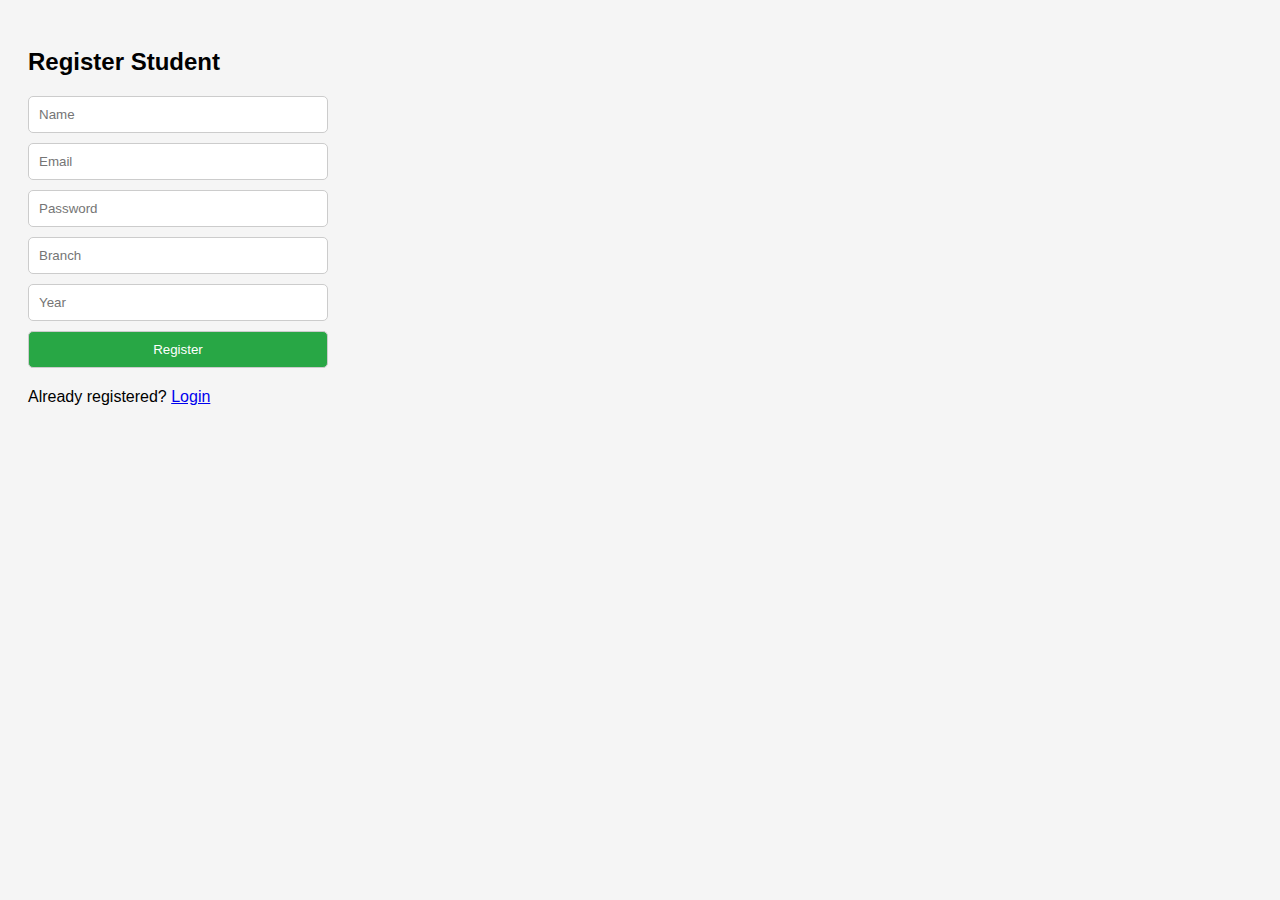
<file: index.html>
<!DOCTYPE html>
<html lang="en">
<head>
  <meta charset="UTF-8">
  <title>Student Registration</title>
  <link rel="stylesheet" href="style.css">
</head>
<body>
  <h2>Register Student</h2>
  <form id="registerForm">
    <input type="text" name="name" placeholder="Name" required />
    <input type="email" name="email" placeholder="Email" required />
    <input type="password" name="password" placeholder="Password" required />
    <input type="text" name="branch" placeholder="Branch" required />
    <input type="text" name="year" placeholder="Year" required />
    <button type="submit">Register</button>
  </form>
  <p>Already registered? <a href="login.html">Login</a></p>
  <script src="script.js"></script>
</body>
</html>
</file>
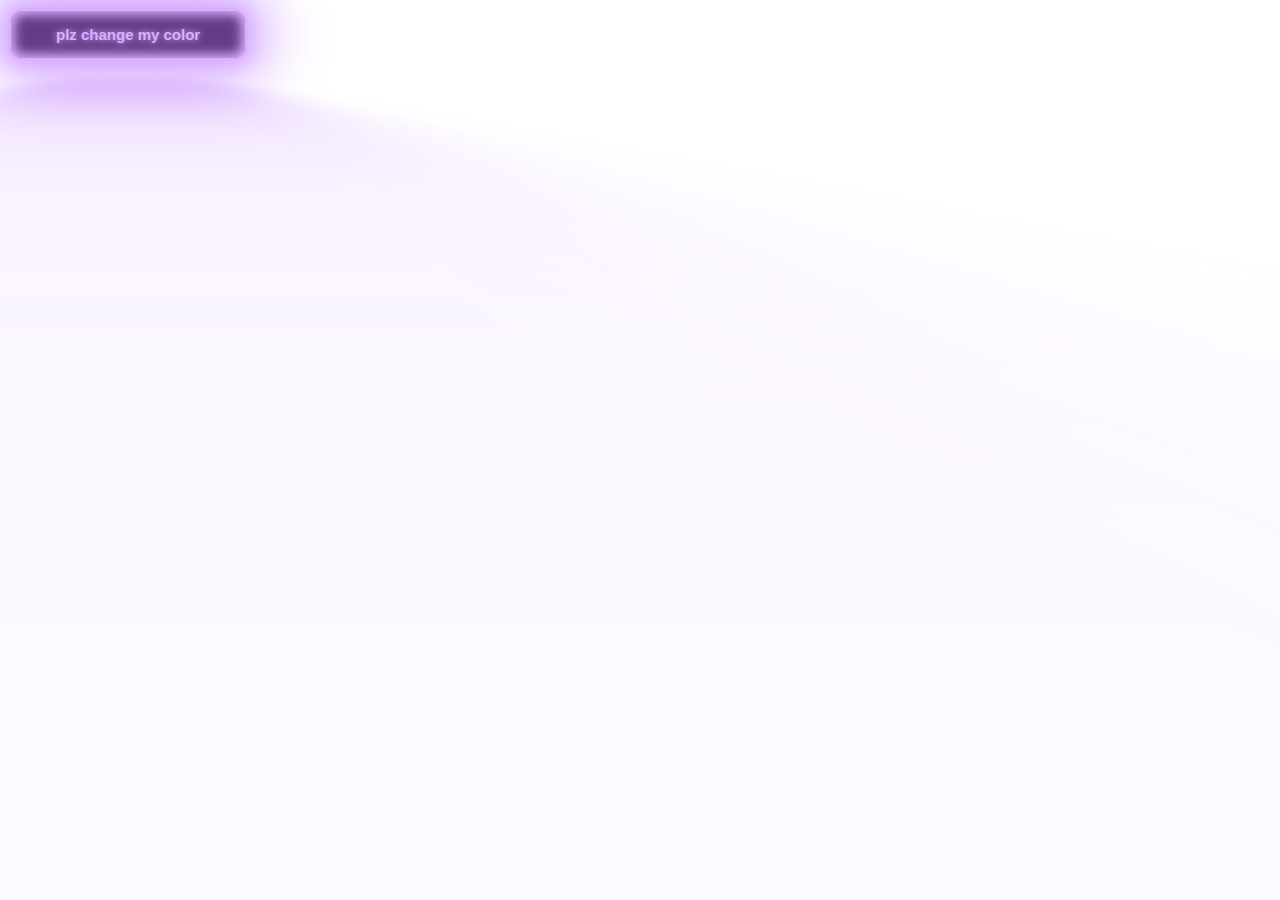
<file: button.html>
<html lang="en">
<head>
    <meta charset="UTF-8">
    <meta name="viewport" content="width=device-width, initial-scale=1.0">
    <title>Document</title>
    <style>
           button {
      --glow-color: rgb(217, 176, 255);
      --glow-spread-color: rgba(191, 123, 255, 0.781);
      --enhanced-glow-color: rgb(231, 206, 255);
      --btn-color: rgb(100, 61, 136);
      border: 0.25em solid var(--glow-color);
      padding: 1em 3em;
      color: var(--glow-color);
      font-size: 15px;
      font-weight: bold;
      cursor: pointer;
      background-color: var(--btn-color);
      border-radius: 1em;
      outline: none;
      box-shadow: 0 0 1em 0.25em var(--glow-color),
        0 0 4em 1em var(--glow-spread-color),
        inset 0 0 0.74em 0.25em var(--glow-color);
      text-shadow: 0 0 0.5em var(--glow-color);
      position: relative;
      transition: all 0.3s;
    }

    button::after {
      pointer-events: none;
      content: "";
      position: absolute;
      top: 120%;
      left: 0;
      height: 100%;
      width: 100%;
      background-color: var(--glow-spread-color);
      filter: blur(2em);
      opacity: 0.7;
      transform: perspective(1.5em) rotateX(35deg) scale(1, 0.6);
    }

    button:hover {
      color: var(--btn-color);
      background-color: var(--glow-color);
      box-shadow: 0 0 1em 0.25em var(--glow-color),
      0 0 4em 2em var(--glow-spread-color),
      inset 0 0 0.75em 0.25em var(--glow-color);
    }

    button:active {
      box-shadow: 0 0 0.6em 0.25em var(--glow-color),
      0 0 2.5em 2em var(--glow-spread-color),
      inset 0 0 0.5em 0.25em var(--glow-color);
    }
    </style>
</head>
<body>
    <button>plz change my color</button>
</body>
</html>
</file>
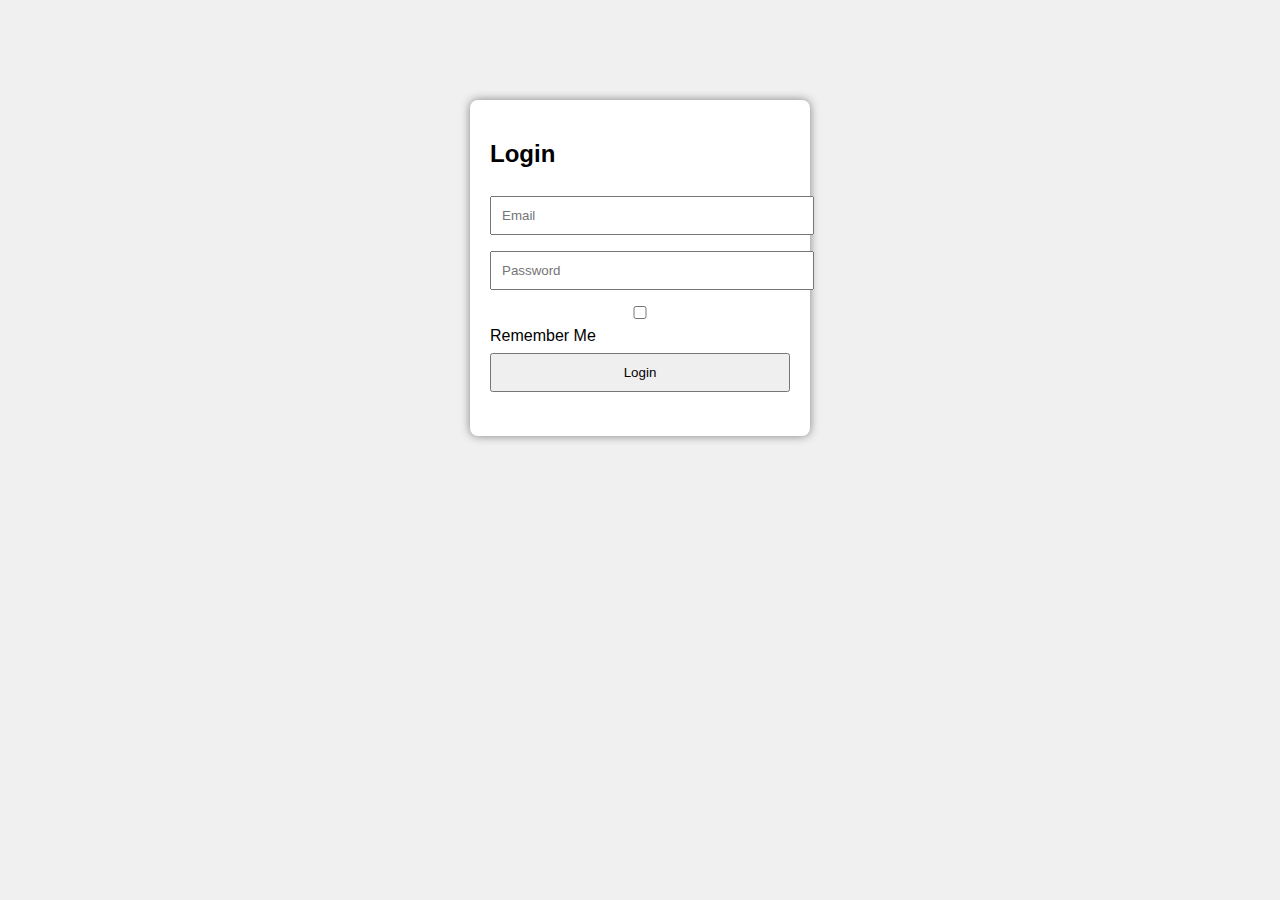
<file: day11,12.html>
<!DOCTYPE html>
<html lang="en">
<head>
  <meta charset="UTF-8">
  <title>Login Form</title>
  <link rel="stylesheet" href="day11,12.css">
</head>
<body>
  <div class="login-container">
    <h2>Login</h2>
    <form id="loginForm">
      <input type="email" id="email" placeholder="Email" required>
      <input type="password" id="password" placeholder="Password" required>
      <span id="strengthMessage"></span>
      <label>
        <input type="checkbox" id="rememberMe"> Remember Me
      </label>
      <button type="submit">Login</button>
    </form>
    <p id="msg"></p>
  </div>
  <script src="day11,12.js"></script>
</body>
</html>
</file>
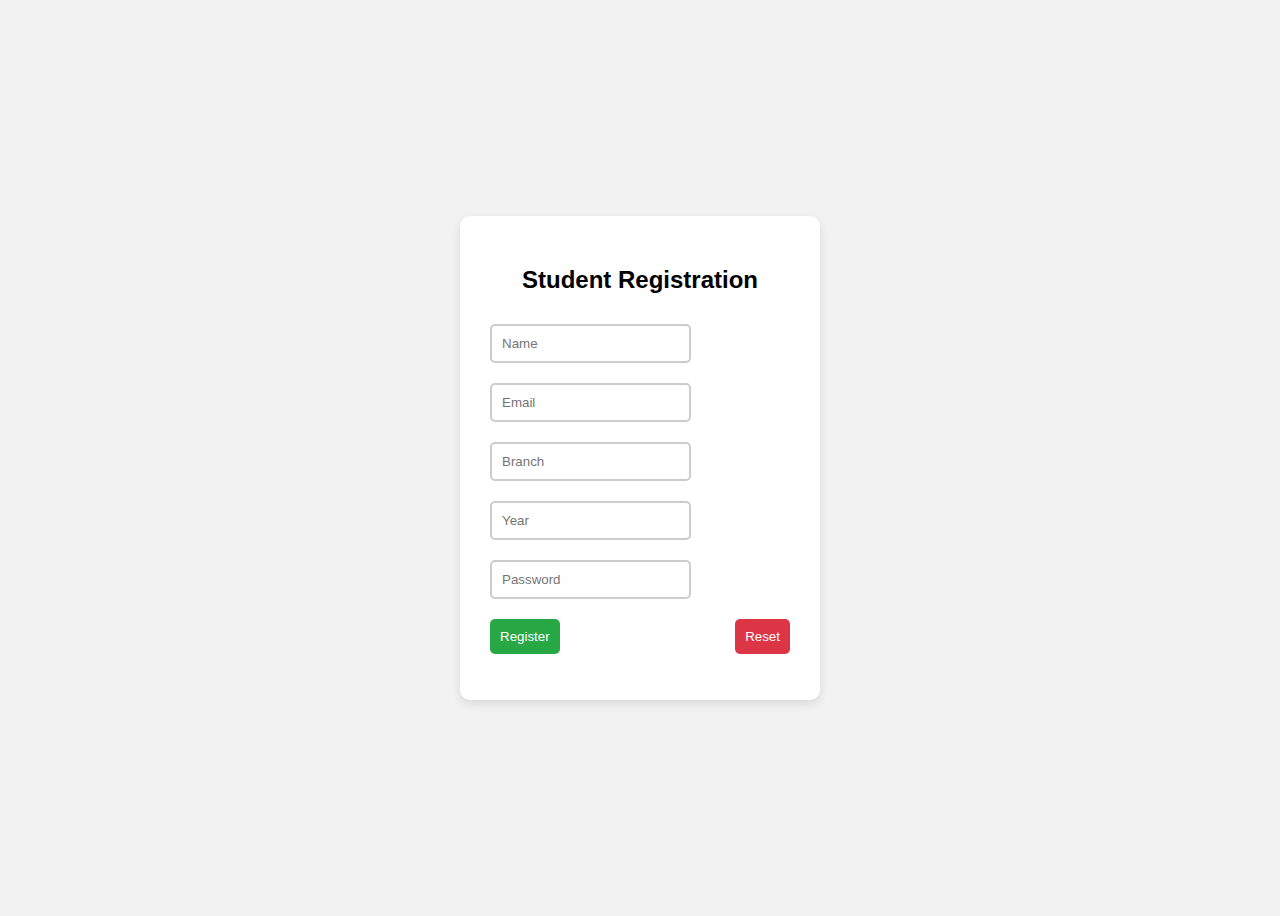
<file: day8.html>
<!DOCTYPE html>
<html lang="en">
<head>
  <meta charset="UTF-8">
  <title>Registration Form</title>
  <link rel="stylesheet" href="day8.css">
</head>
<body>
  <div class="form-container">
    <h2>Student Registration</h2>
    <form id="registrationForm">
      <input type="text" id="name" placeholder="Name">
      <input type="email" id="email" placeholder="Email">
      <input type="text" id="branch" placeholder="Branch">
      <input type="text" id="year" placeholder="Year">
      <input type="password" id="password" placeholder="Password">
      
      <div id="strengthMessage"></div>

      <div class="buttons">
        <button type="submit">Register</button>
        <button type="reset">Reset</button>
      </div>
      <p id="message"></p>
    </form>
  </div>

  <script src="day8.js"></script>
</body>
</html>
</file>
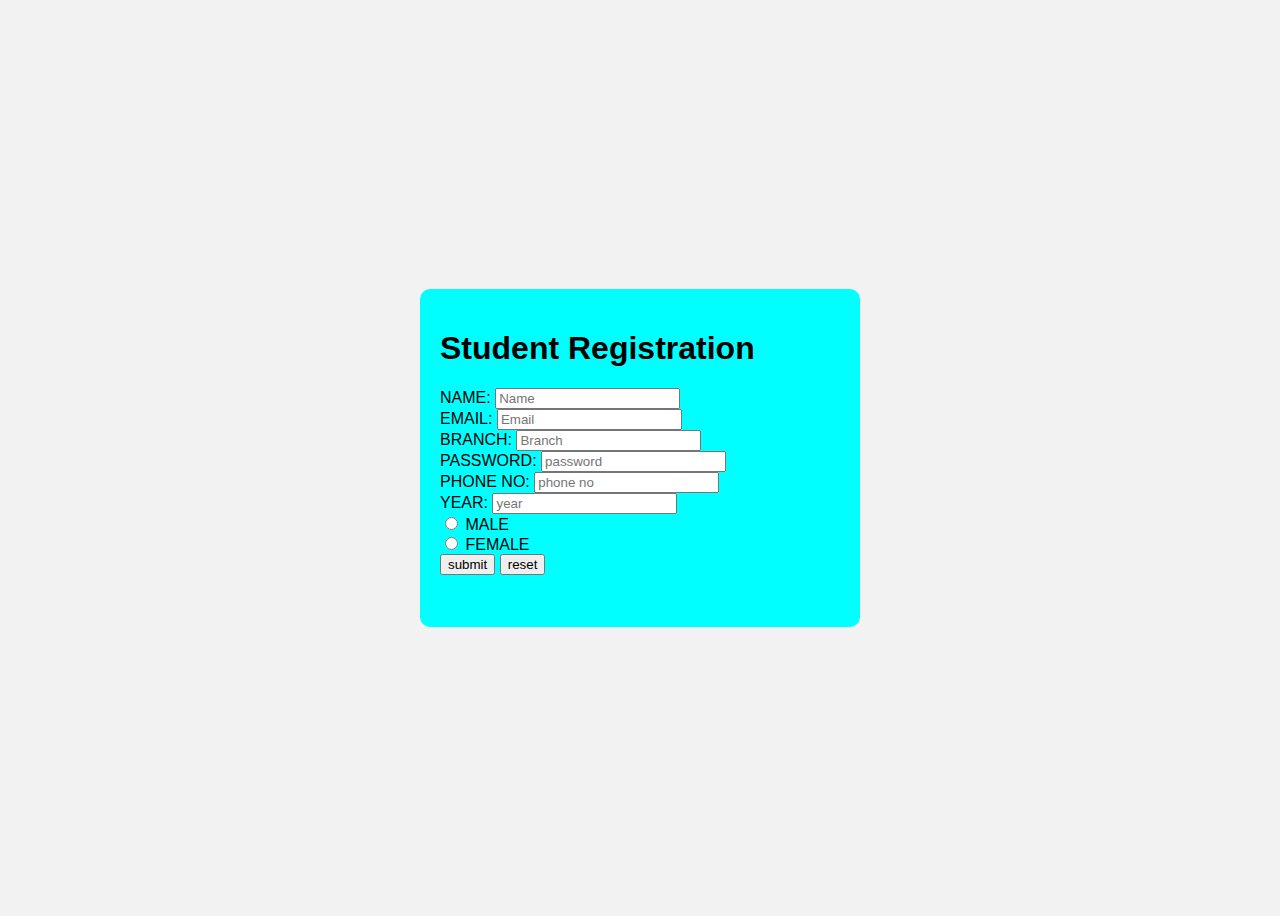
<file: day9.html>
<html lang="en">
<head>
    <meta charset="UTF-8">
    <meta name="viewport" content="width=device-width, initial-scale=1.0">
    <title>Advanced form</title>
    <link rel="stylesheet" href="day9.css">
</head>
<body>
    <div class="container ">
        <h1>Student Registration</h1>
    <form id="registrationForm>
        <label for="name">NAME:</label>
       <input type="text" id="name" placeholder="Name"><br>
        <label for="email">EMAIL:</label>
       <input type="email" id="email"   placeholder="Email" ><br>
        <label for="branch">BRANCH:</label>
        <input type="text" id="branch" placeholder="Branch"><br>
         <label for="PASSWORD">PASSWORD:</label>
         <input type="password" id="password" placeholder="password"><br>
          <label for="phone">PHONE NO:</label>
         <input type="number" id="phone" placeholder="phone no"><br>
          <label for="year">YEAR:</label>
         <input type="number" id="year" placeholder="year"><br>
        
         <input type="radio" id="male" name="gender" value="MALE">
  <label for="male">MALE</label><br>
  <input type="radio" id="female" name="gender" value="FEMALE">
  <label for="female">FEMALE</label><br>

  <button type="submit">submit</button>
  <button type="reset">reset</button>

  <p id="message"></p>
  
        </div>

    </form>
    <script src="day9.js"></script>
</body>
</html>
</file>
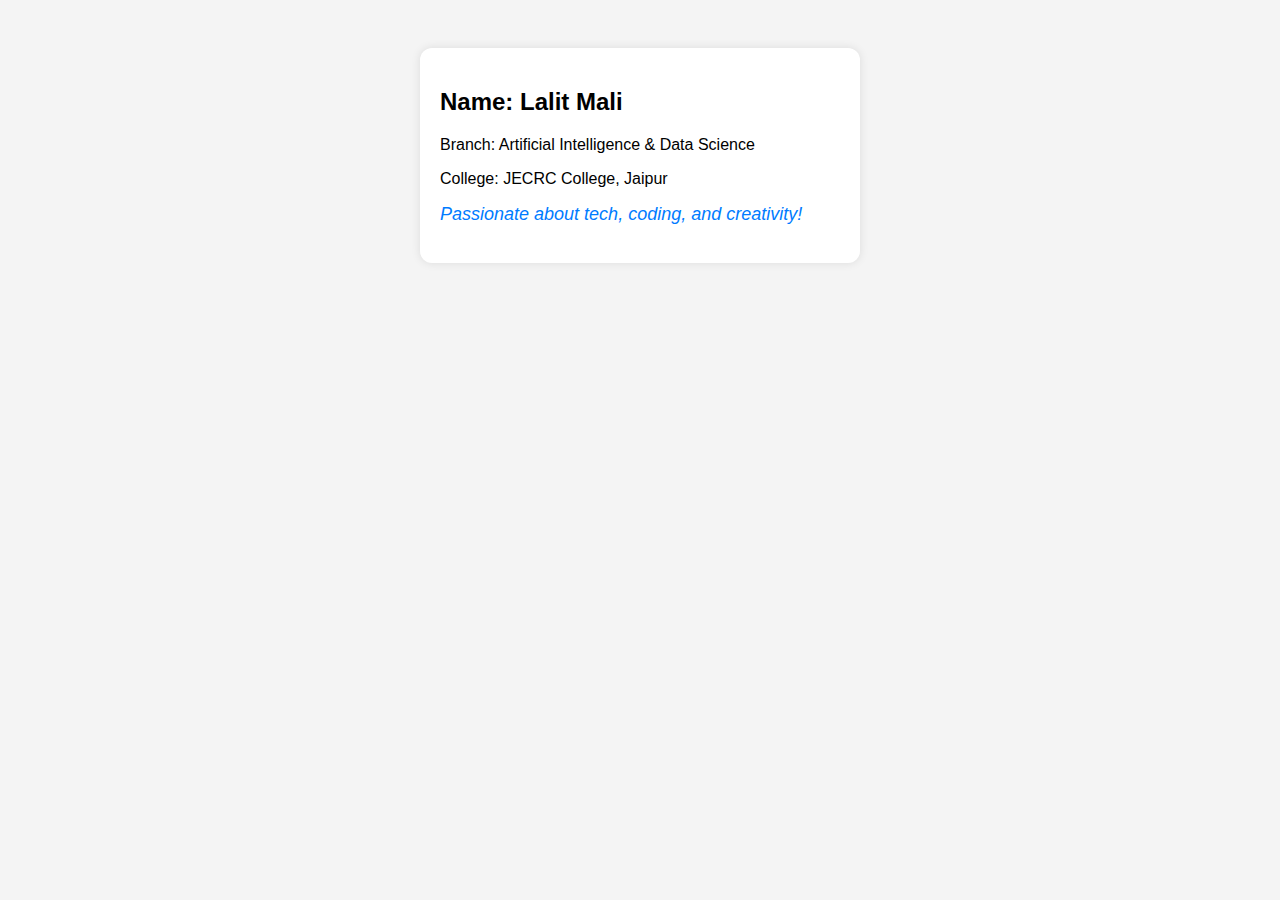
<file: index1.html>
<!DOCTYPE html>
<html lang="en">
<head>
  <meta charset="UTF-8">
  <title>My Profile</title>
  <style>
    body {
      font-family: Arial, sans-serif;
      background-color: #f4f4f4;
      padding: 40px;
    }

    .container {
      background-color: #fff;
      padding: 20px;
      border-radius: 12px;
      box-shadow: 0 0 10px rgba(0,0,0,0.1);
      max-width: 400px;
      margin: auto;
    }

    .intro {
      color: #007BFF;
      font-size: 18px;
      font-style: italic;
      margin-top: 15px;
    }
  </style>
</head>
<body>

  <div class="container">
    <h2>Name: Lalit Mali</h2>
    <p>Branch: Artificial Intelligence & Data Science</p>
    <p>College: JECRC College, Jaipur</p>
    <p class="intro">Passionate about tech, coding, and creativity!</p>
  </div>

</body>
</html>
</file>
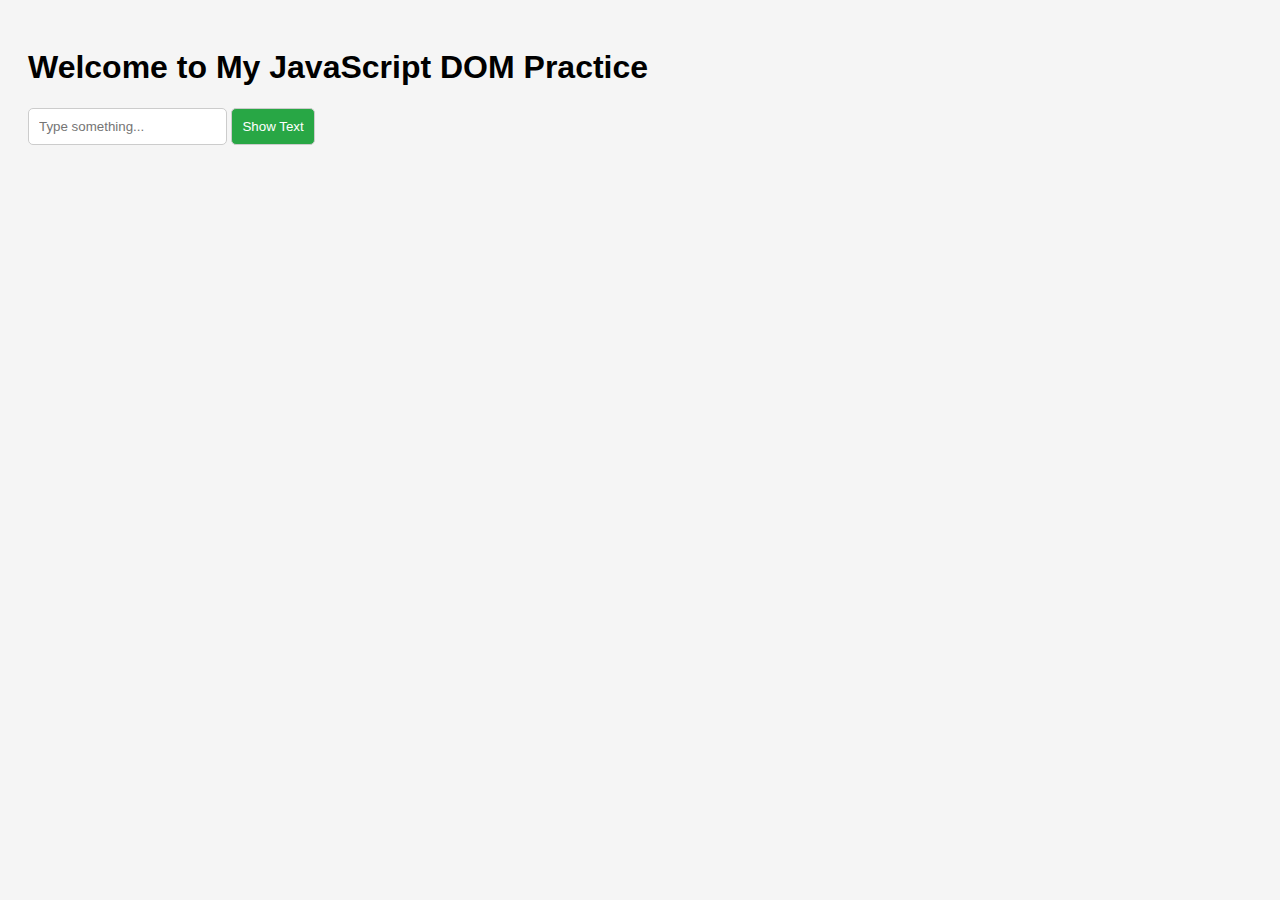
<file: index3.html>
<!DOCTYPE html>
<html lang="en">
<head>
  <meta charset="UTF-8">
  <title>DOM Practice - Lalit</title>
  <link rel="stylesheet" href="style.css">
</head>
<body>
  <h1>Welcome to My JavaScript DOM Practice</h1>

  <div class="container">
    <input type="text" id="userInput" placeholder="Type something...">
    <button id="showBtn">Show Text</button>
    <p id="displayArea"></p>
  </div>

  <script src="script.js"></script>
</body>
</html>
</file>
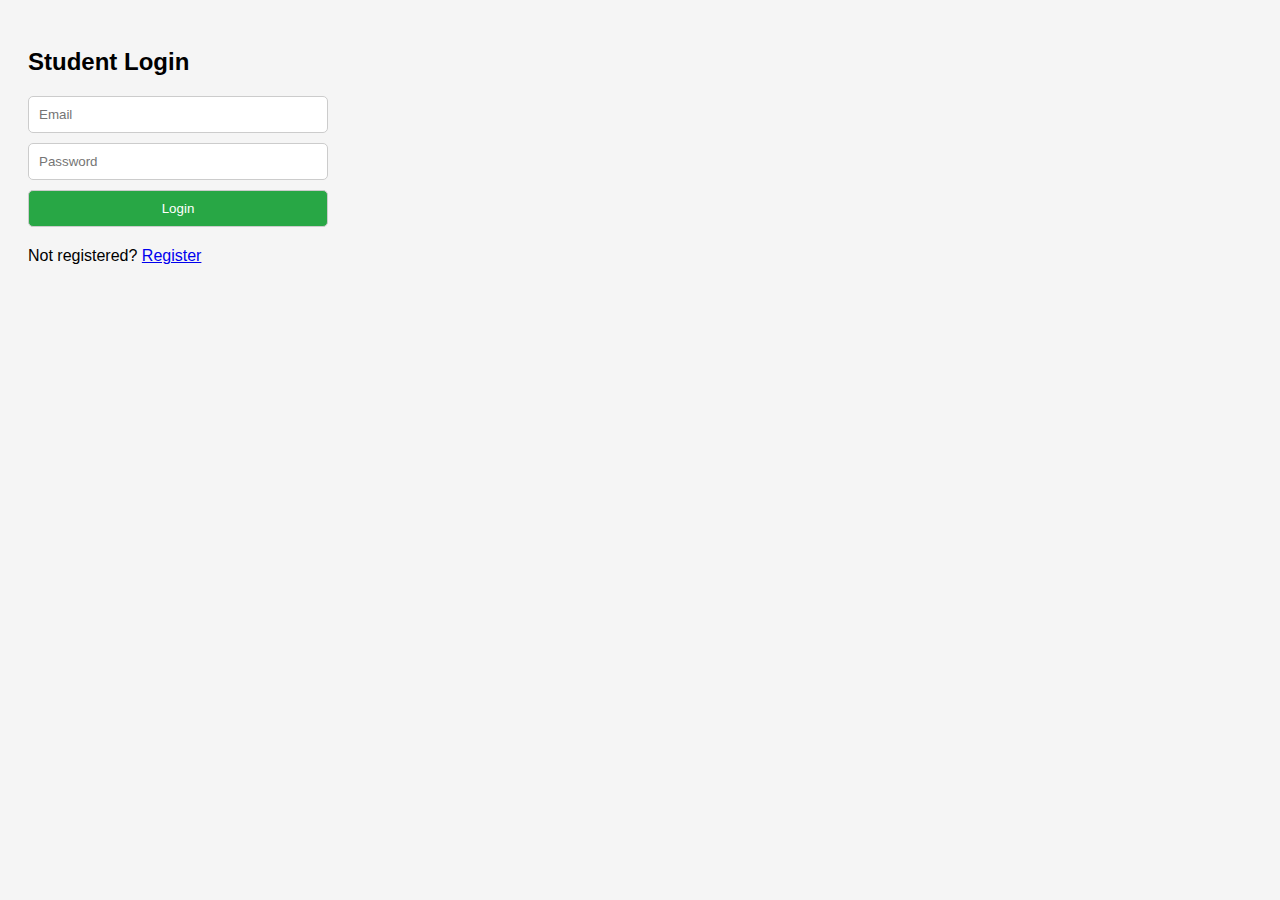
<file: login.html>
<!DOCTYPE html>
<html lang="en">
<head>
  <meta charset="UTF-8">
  <title>Login</title>
  <link rel="stylesheet" href="style.css">
</head>
<body>
  <h2>Student Login</h2>
  <form id="loginForm">
    <input type="email" name="email" placeholder="Email" required />
    <input type="password" name="password" placeholder="Password" required />
    <button type="submit">Login</button>
  </form>
  <p>Not registered? <a href="index.html">Register</a></p>
  <script src="script.js"></script>
</body>
</html>
</file>
<file: style.css>
body {
  font-family: Arial, sans-serif;
  padding: 20px;
  background: #f5f5f5;
}
form {
  display: flex;
  flex-direction: column;
  max-width: 300px;
  gap: 10px;
  margin-bottom: 20px;
}
input, button {
  padding: 10px;
  border-radius: 5px;
  border: 1px solid #ccc;
}
button {
  background-color: #28a745;
  color: white;
  cursor: pointer;
}
button:hover {
  background-color: #218838;
}
.card {
  background: white;
  padding: 15px;
  margin: 10px 0;
  border-radius: 8px;
  box-shadow: 0 2px 5px rgba(0,0,0,0.1);
}
</file>
<file: day11,12.css>
body {
  font-family: Arial;
  background: #f0f0f0;
}
.login-container {
  width: 300px;
  margin: 100px auto;
  padding: 20px;
  background: white;
  box-shadow: 0 0 10px gray;
  border-radius: 8px;
}
input, button {
  width: 100%;
  margin: 8px 0;
  padding: 10px;
}
#strengthMessage {
  font-size: 12px;
  color: green;
}
</file>
<file: day8.css>
body {
  font-family: Arial, sans-serif;
  background: #f2f2f2;
  display: flex;
  justify-content: center;
  align-items: center;
  height: 100vh;
}

.form-container {
  background: #fff;
  padding: 30px;
  border-radius: 10px;
  box-shadow: 0 4px 10px rgba(0,0,0,0.1);
  width: 300px;
  display: flex;
  flex-direction: column;
}

h2 {
  text-align: center;
  margin-bottom: 20px;
}

form input {
  margin: 10px 0;
  padding: 10px;
  border: 2px solid #ccc;
  border-radius: 5px;
  transition: 0.3s;
}

form input:focus {
  border-color: #007bff;
  outline: none;
}

form input:hover {
  background-color: #f9f9f9;
}

.buttons {
  display: flex;
  justify-content: space-between;
  margin-top: 15px;
}

button {
  padding: 10px;
  border: none;
  border-radius: 5px;
  cursor: pointer;
}

button[type="submit"] {
  background-color: #28a745;
  color: white;
}

button[type="reset"] {
  background-color: #dc3545;
  color: white;
}

#message {
  margin-top: 15px;
  font-weight: bold;
  text-align: center;
}

#strengthMessage {
  font-size: 0.9em;
  color: #888;
  margin-top: -5px;
}
</file>
<file: day9.css>
.container {
    background-color: aqua;
    padding: 20px;
    border-radius: 10px;
    border-color: black;
    display: flex;
    flex-direction: column;
    width: 400px;
    
}
body {
    font-family: Arial, sans-serif;
    display: flex;
    justify-content: center;
    align-items: center;
    height: 100vh;
    background: rgb(242, 242, 242);
}
</file>
